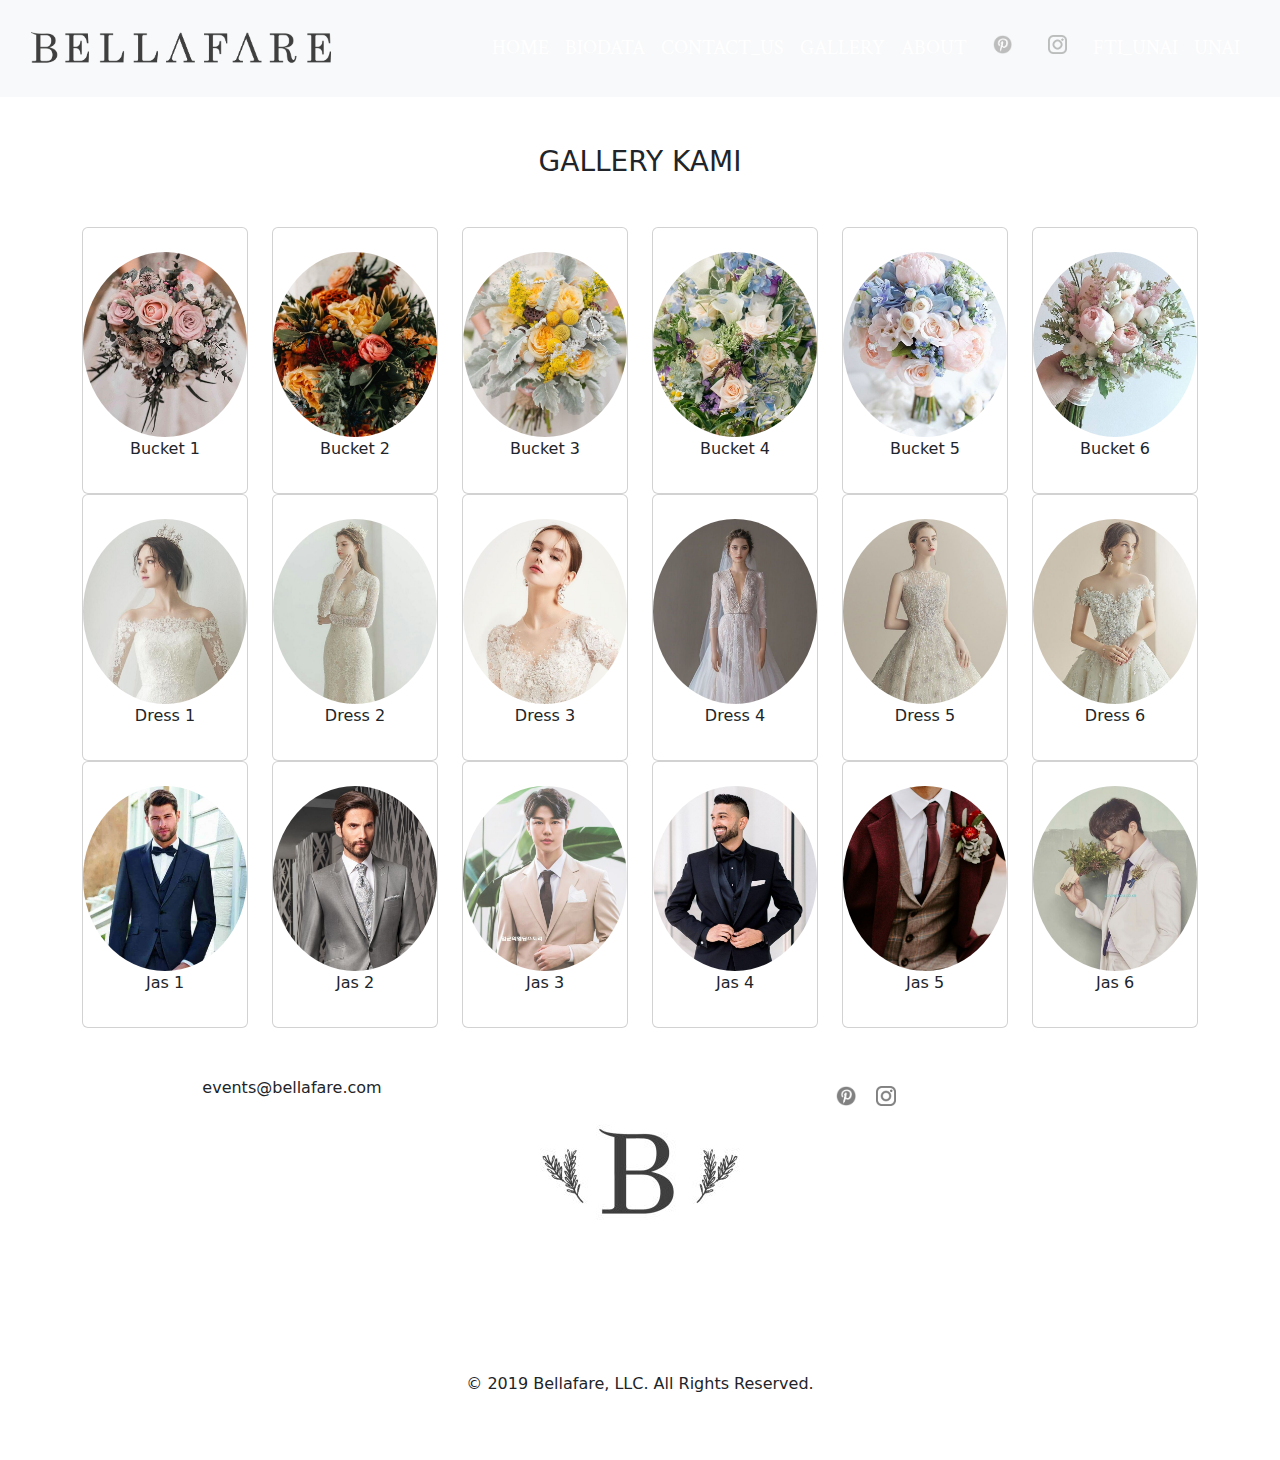
<file: gallery.html>
<!DOCTYPE html>
<html lang="en">
<head>
    <meta charset="UTF-8">
    <meta http-equiv="X-UA-Compatible" content="IE=edge">
    <meta name="viewport" content="width=device-width, initial-scale=1.0">
    <link rel="stylesheet" href="home.css">
    <link rel="stylesheet" href="https://fonts.googleapis.com/css?family=Crimson Text: 700,700i,400i">
    <link rel="stylesheet" href="https://fonts.googleapis.com/css?family=Allura">
    <link rel="stylesheet" href="https://fonts.googleapis.com/css?family=Rouge Script">
    <title>BellaFare/gallery</title>
    <!--Icon pada title Website-->
    <link rel="icon" href="Asset/favicon.jpg">
    <link href="https://cdn.jsdelivr.net/npm/bootstrap@5.1.2/dist/css/bootstrap.min.css" rel="stylesheet">
    <script src="https://cdn.jsdelivr.net/npm/bootstrap@5.1.2/dist/js/bootstrap.bundle.min.js"></script>
</head>
<body>
    <!-- Navigation and Headline -->
    <nav class="navbar navbar-light navbar-expand-sm bg-light justify-content-end" style="padding: 19px 0px;">
        <div class="container-fluid"><a class="navbar-brand" href="index.html"><img src="Asset/Bellafare.png" style="width: 300px; margin: 0px 19px;" alt="BellaFare" class="d-inline-block align-text-top"></a>
            <ul class="navbar-nav headline" >
                <li class="nav-item navigation"><a class="nav-link" href="index.html">HOME</a></li>
                <li class="nav-item navigation"><a class="nav-link" href="biodata.html">BIODATA</a></li>
                <li class="nav-item navigation"><a class="nav-link" href="contact_us.html">CONTACT_US</a></li>
                <li class="nav-item navigation"><a class="nav-link" href="gallery.html">GALLERY</a></li>
                <li class="nav-item navigation"><a class="nav-link" href="about.html">ABOUT</a></li>
                <li class="nav-item navigation"><a class="nav-link" href="https://id.pinterest.com/bellafare/_created/"><img src="Asset/pinterest.png" class="sosmed"></a></li>
                <li class="nav-item navigation"><a class="nav-link" href="https://www.instagram.com/bellafare/"><img src="Asset/instagram.png" class="sosmed"></a></li>
                <li class="nav-item navigation"><a class="nav-link" href="https://fti.unai.edu" target="_blank">FTI_UNAI</a></li>
                <li class="nav-item navigation"><a class="nav-link" style="margin-right: 20px" target="_blank" href="http://unai.edu" target="_blank">UNAI</a></li>
            </ul>
        </div>
    </nav>

    <!-- Gallery -->
    <div class="container">
        <div class="row text-center">
            <div class="col">
                <h3 class="mt-5 mb-5" style="text-align: center;">GALLERY KAMI</h3>
            </div>
        </div>
        <div class="row">
        <!-- Bucket -->
        <div class="col-sm-2">
            <div class="card">
                <a target="_blank" href="Gallery/1.jpg"><img src="Gallery/1.jpg" alt="" class="mt-4 orng rounded-circle img-fluid"></a>
                <p class="text-center">Bucket 1<p>
            </div>
        </div>
        <div class="col-sm-2">
            <div class="card">
                <a target="_blank" href="Gallery/2.jpg"><img src="Gallery/2.jpg" alt="" class="mt-4 orng rounded-circle img-fluid"></a>
                <p class="text-center">Bucket 2<p>
            </div>
        </div>
        <div class="col-sm-2">
            <div class="card">
                <a target="_blank" href="Gallery/3.jpg"><img src="Gallery/3.jpg" alt="" class="mt-4 orng rounded-circle img-fluid"></a>
                <p class="text-center">Bucket 3<p>
            </div>
        </div>
        <div class="col-sm-2">
            <div class="card">
                <a target="_blank" href="Gallery/4.jpg"><img src="Gallery/4.jpg" alt="" class="mt-4 orng rounded-circle img-fluid"></a>
                <p class="text-center">Bucket 4<p>
            </div>
        </div>
        <div class="col-sm-2">
            <div class="card">
                <a target="_blank" href="Gallery/5.jpg"><img src="Gallery/5.jpg" alt="" class="mt-4 orng rounded-circle img-fluid"></a>
                <p class="text-center">Bucket 5<p>
            </div>
        </div>
        <div class="col-sm-2">
            <div class="card">
                <a target="_blank" href="Gallery/6.jpg"><img src="Gallery/6.jpg" alt="" class="mt-4 orng rounded-circle img-fluid"></a>
                <p class="text-center">Bucket 6<p>
            </div>
        </div>
    </div>
    
    <div class="contaier">
        <div class="row">
        <!-- Dress -->
        <div class="col-sm-2">
            <div class="card">
                <a target="_blank" href="Gallery/dress1.jpg"><img src="Gallery/dress1.jpg" alt="" class="mt-4 orng rounded-circle img-fluid"></a>
                <p class="text-center">Dress 1<p>
            </div>
        </div>
        <div class="col-sm-2">
            <div class="card">
                <a target="_blank" href="Gallery/dress2.jpg"><img src="Gallery/dress2.jpg" alt="" class="mt-4 orng rounded-circle img-fluid"></a>
                <p class="text-center">Dress 2<p>
            </div>
        </div>
        <div class="col-sm-2">
            <div class="card">
                <a target="_blank" href="Gallery/dress3.jpg"><img src="Gallery/dress3.jpg" alt="" class="mt-4 orng rounded-circle img-fluid"></a>
                <p class="text-center">Dress 3<p>
            </div>
        </div>
        <div class="col-sm-2">
            <div class="card">
                <a target="_blank" href="Gallery/dress4.jpg"><img src="Gallery/dress4.jpg" alt="" class="mt-4 orng rounded-circle img-fluid"></a>
                <p class="text-center">Dress 4<p>
            </div>
        </div>
        <div class="col-sm-2">
            <div class="card">
                <a target="_blank" href="Gallery/dress5.jpg"><img src="Gallery/dress5.jpg" alt="" class="mt-4 orng rounded-circle img-fluid"></a>
                <p class="text-center">Dress 5<p>
            </div>
        </div>
        <div class="col-sm-2">
            <div class="card">
                <a target="_blank" href="Gallery/dress6.jpg"><img src="Gallery/dress6.jpg" alt="" class="mt-4 orng rounded-circle img-fluid"></a>
                <p class="text-center">Dress 6<p>
            </div>
        </div>
    </div>

    <div class="contaier">
        <div class="row">
        <!-- Jass -->
        <div class="col-sm-2">
            <div class="card">
                <a target="_blank" href="Gallery/jas1.jpg"><img src="Gallery/jas1.jpg" alt="" class="mt-4 orng rounded-circle img-fluid"></a>
                <p class="text-center">Jas 1<p>
            </div>
        </div>
        <div class="col-sm-2">
            <div class="card">
                <a target="_blank" href="Gallery/jas2.jpg"><img src="Gallery/jas2.jpg" alt="" class="mt-4 orng rounded-circle img-fluid"></a>
                <p class="text-center">Jas 2<p>
            </div>
        </div>
        <div class="col-sm-2">
            <div class="card">
                <a target="_blank" href="Gallery/jas3.jpg"><img src="Gallery/jas3.jpg" alt="" class="mt-4 orng rounded-circle img-fluid"></a>
                <p class="text-center">Jas 3<p>
            </div>
        </div>
        <div class="col-sm-2">
            <div class="card">
                <a target="_blank" href="Gallery/jas4.jpg"><img src="Gallery/jas4.jpg" alt="" class="mt-4 orng rounded-circle img-fluid"></a>
                <p class="text-center">Jas 4<p>
            </div>
        </div>
        <div class="col-sm-2">
            <div class="card">
                <a target="_blank" href="Gallery/jas4.jpg"><img src="Gallery/jas5.jpg" alt="" class="mt-4 orng rounded-circle img-fluid"></a>
                <p class="text-center">Jas 5<p>
            </div>
        </div>
        <div class="col-sm-2">
            <div class="card">
                <a target="_blank" href="Gallery/jas6.jpg"><img src="Gallery/jas6.jpg" alt="" class="mt-4 orng rounded-circle img-fluid"></a>
                <p class="text-center">Jas 6<p>
            </div>
        </div>
    </div>

    <!-- Footer -->
    <div class="container p-5 text-dark text-center">
        <div class="row text-center">
            <div class="col sm-4">
                <p class="footer" href="mailto:events@bellafare.com">events@bellafare.com</p>
            </div>
            <div class="col sm-4">
                <img src="Asset/BellaFare(1).jpg">
            </div>
            <div class="col sm-4">
                <a href="https://id.pinterest.com/bellafare/_created/"><img src="Asset/pinterest.png" class="sosmed2"></a>
                <a href="https://www.instagram.com/bellafare/"><img src="Asset/instagram.png" class="sosmed2"></a>
            </div>
        </div>
    </div>

    <div class="container p-5 text-dark text-center">
        <div class="row">
            <div class="col">
                <p class="footer2">&copy; 2019 Bellafare, LLC. All Rights Reserved.</p>
            </div>
        </div>
    </div>
</body>
</html>
</file>
<file: home.css>
*{
    box-sizing: border-box;
}

body{
    height: 100px;
    width: 100%;
}

img.logo{
    width: 300px;
    margin: 30px;
}

.headline{
    font-family: "Crimson Text";
    color:white;
    font-size: 10px;
    color: #b5996f;
}

.maincontent1{
    color: #222222;
    font-size: 24px;
    font-family: "Crimson Text";
}

.maincontent2{
    color: #21212185;
    font-size: 18px;
    font-family: "Crimson Text";
}

.maincontent3{
    color: black;
    font-style: italic;
    font-size: 22px;
    font-weight: lighter;
    text-transform: uppercase;
}
.mainpage{
    font-family: "Crimson Text";
    position: absolute;
    height: 100vh;
    width: 100%;
    margin-right: 0px;
    top: 0%;
    left: 0%;
    background-position: center;
    background-repeat: no-repeat;
    background-size: cover;
    float: right;
    animation: animate 20s ease-in-out infinite;
}

.navigation{
    color: #ffffff;
    font-size: 20.7571;
    float: right;
    overflow: hidden;
    background-color: transparent;
}

.navigation a{
    float: left;
    color: white;
    font-size: 10px;
    text-align: center;
    padding: 14px 16px;
    text-decoration: none;
    font-size: 20px;
    cursor: pointer;
}

img.sosmed{
    float: left;
    width: 19px;
    margin: 10px;
    margin-top: 2px;
    margin-left: 10px;
    opacity: 0.5;
    position: relative;
}

.sosmed2{
    float: left;
    width: 20px;
    margin: 10px;
}

img.sosmed:hover{
    opacity: 1;
    transition: all 10s;
}

div.footer{
    font-family: "Crimson Text";
    font-size: 16px;
    color: #b5996f;  
}

div.footer2{
    font-family: "Crimson Text";
    font-size: 16px;
    color: #21212185;
}
</file>
